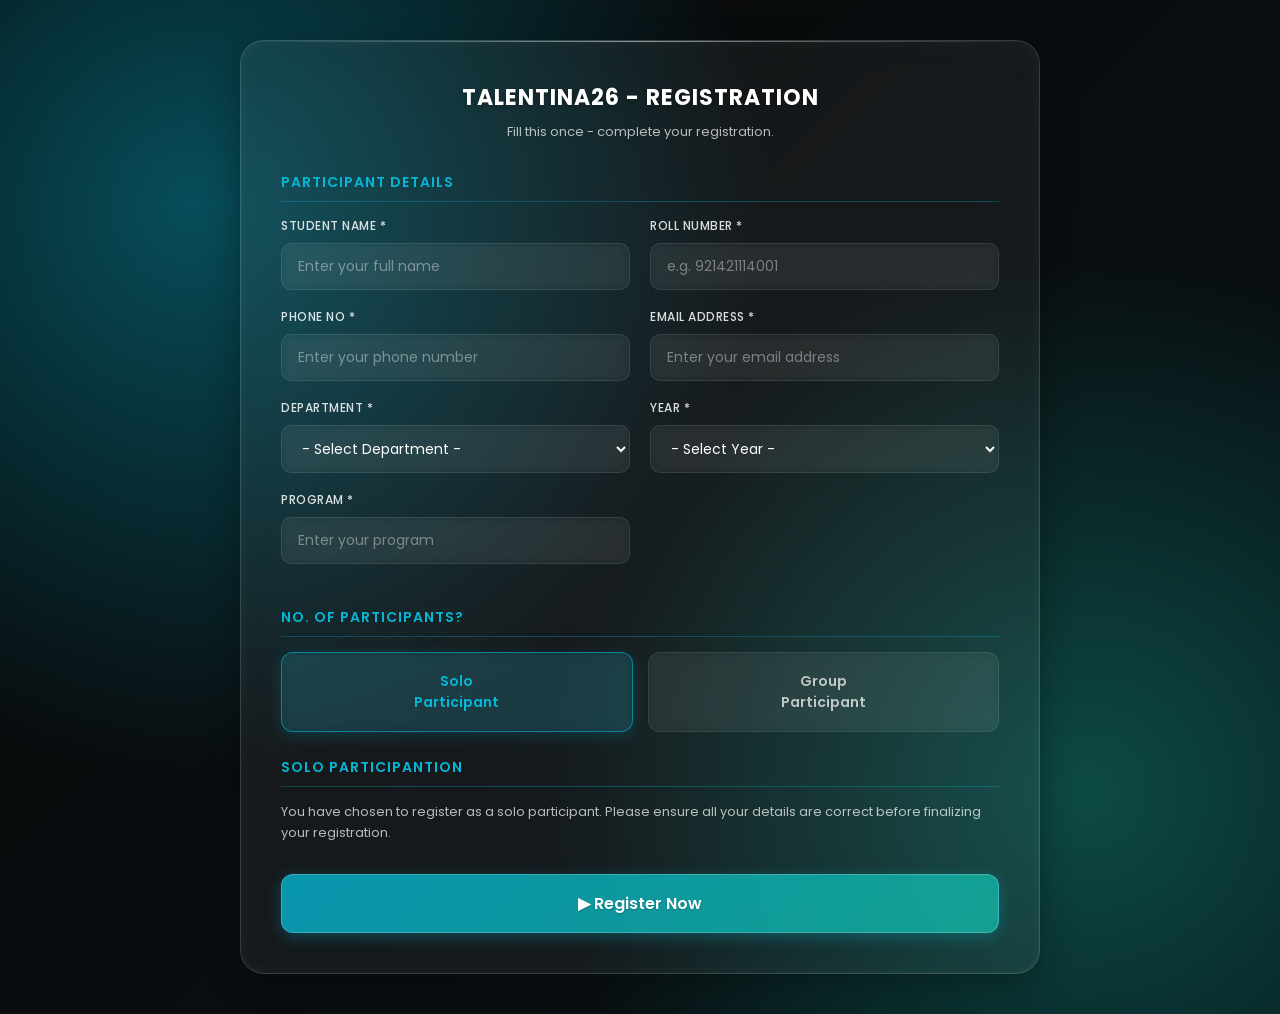
<file: form.html>
<!DOCTYPE html>
<html lang="en">

<head>
    <meta charset="UTF-8">
    <meta name="viewport" content="width=device-width, initial-scale=1.0">
    <title>Register form</title>

    <link rel="preconnect" href="https://fonts.googleapis.com">
    <link rel="preconnect" href="https://fonts.gstatic.com" crossorigin>
    <link
        href="https://fonts.googleapis.com/css2?family=Poppins:ital,wght@0,100;0,200;0,300;0,400;0,500;0,600;0,700;0,800;0,900;1,100;1,200;1,300;1,400;1,500;1,600;1,700;1,800;1,900&display=swap"
        rel="stylesheet">
    <link rel="stylesheet" href="form.css">
</head>

<body>

    

    <div class="form-wrapper glass-card">
        <div class="form-header">
            <h2>TALENTINA26 - REGISTRATION</h2>
            <p>Fill this once - complete your registration.</p>
        </div>

        <form id="registrationForm">
            <div class="section-title">Participant Details</div>

            <div class="flex-row">
                <div class="input-group">
                    <label>Student Name *</label>
                    <input type="text" placeholder="Enter your full name" pattern="^[a-zA-Z\s]+$" required>
                </div>
                <div class="input-group">
                    <label>Roll Number *</label>
                    <input type="text" placeholder="e.g. 921421114001" pattern="\d+" required>
                </div>
            </div>

            <div class="flex-row">
                <div class="input-group">
                    <label>Phone NO *</label>
                    <input type="tel" placeholder="Enter your phone number" pattern="\d{10}" required>
                </div>
                <div class="input-group">
                    <label>Email Address *</label>
                    <input type="email" placeholder="Enter your email address" required>
                </div>
            </div>

            <div class="flex-row">
                <div class="input-group">
                    <label>Department *</label>
                    <select required>
                        <option value="">- Select Department -</option>
                        <option value="BTECH(IT)">B.Tech (IT)</option>
                        <option value="BTECH(CES)">B.Tech (CES)</option>
                        <option value="BTECH(AI&DS)">B.Tech (AI&DS)</option>
                        <option value="BE(EEE)">B.E (EEE)</option>
                        <option value="BE(MECH)">B.E (MECH)</option>
                        <option value="BE(CIVIL)">B.E (CIVIL)</option>
                        <option value="BCOM">B.COM</option>
                        <option value="BBA">B.B.A</option>
                        <option value="BA">B.A</option>
                        <option value="BSC">B.Sc</option>
                        <option value="MA">M.A</option>
                        <option value="MBA">M.B.A</option>
                        <option value="MSC">M.Sc</option>
                    </select>
                </div>
                <div class="input-group">
                    <label>Year *</label>
                    <select required>
                        <option value="">- Select Year -</option>
                        <option value="1">I</option>
                        <option value="2">II</option>
                        <option value="3">III</option>
                        <option value="4">IV</option>
                    </select>
                </div>
            </div>

            <div class="flex-row">
                <div class="input-group" style="flex: 1; max-width: calc(50% - 10px);">
                    <label>Program *</label>
                    <input type="text" placeholder="Enter your program" required>
                </div>
            </div>
            <div class="section-title">No. of Participants?</div>

            <div class="registration-type">
                <div class="type-card active" id="soloBtn">
                    Solo<br>Participant
                </div>
                <div class="type-card" id="groupBtn">
                    Group<br>Participant
                </div>
            </div>

            <div id="soloDetails">
                <div class="section-title">SOLO PARTICIPANTION</div>
                <p>You have chosen to register as a solo participant. Please ensure all your details are correct before
                    finalizing your registration.</p>
            </div>

            <div id="groupDetails" class="hidden">
                <div class="section-title">GROUP PARTICIPANTIONS</div>
                <p>You have chosen to register as a group participant. Please fill in the details of the other
                    participant(s) below.</p>
                <div class="input-group">
                    <label>No. of Members *</label>
                    <input type="number" id="numMembers" placeholder="Enter number of members" min="1" required>
                </div>

                <div id="membersContainer"></div>
            </div>

            <button type="submit" class="submit-btn" id="submitBtn">▶ Register Now</button>
        </form>
    </div>

    

    <script src="form.js"></script>
</body>

</html>
</file>
<file: form.css>
* {
	margin: 0;
	padding: 0;
	box-sizing: border-box;
}

body {
	background-color: #050505;
	background-image:
		radial-gradient(circle at 15% 20%, rgba(6, 182, 212, 0.40) 0%, rgba(6, 182, 212, 0) 42%),
		radial-gradient(circle at 85% 78%, rgba(20, 184, 166, 0.35) 0%, rgba(20, 184, 166, 0) 40%),
		linear-gradient(135deg, #050505 0%, #0a0d0f 45%, #071014 100%);
	color: #ffffff;
	font-family: 'Poppins', sans-serif;
	display: flex;
	justify-content: center;
	align-items: center;
	min-height: 100vh;
	padding: 40px 20px;
}



.form-wrapper.glass-card {
	width: 100%;
	max-width: 800px;
	height: auto;
	min-height: 360px;
	padding: 40px;
	background: rgba(255, 255, 255, 0.05);
	backdrop-filter: blur(15px);
	-webkit-backdrop-filter: blur(15px);
	border-radius: 24px;
	border: 1px solid rgba(255, 255, 255, 0.15);
	box-shadow:
		0 8px 32px rgba(0, 0, 0, 0.3),
		inset 0 0 16px rgba(255, 255, 255, 0.05);
	position: relative;
	overflow: hidden;
}

.form-wrapper.glass-card::before {
	content: '';
	position: absolute;
	top: 0;
	left: 0;
	right: 0;
	height: 1px;
	background: linear-gradient(90deg, transparent, rgba(255, 255, 255, 0.5), transparent);
}

.form-header {
	text-align: center;
	margin-bottom: 30px;
}

.form-header h2 {
	font-size: 22px;
	font-weight: 700;
	color: #ffffff;
	margin-bottom: 8px;
	letter-spacing: 1px;
	text-shadow: 0 2px 4px rgba(0, 0, 0, 0.3);
}

.form-header p {
	font-size: 13px;
	color: rgba(255, 255, 255, 0.7);
}

.section-title {
	font-size: 14px;
	font-weight: 600;
	color: #06b6d4;
	margin: 25px 0 15px 0;
	border-bottom: 1px solid rgba(6, 182, 212, 0.3);
	padding-bottom: 8px;
	text-transform: uppercase;
	letter-spacing: 1px;
}

.input-group {
	margin-bottom: 18px;
}

.input-group label {
	display: block;
	font-size: 12px;
	font-weight: 500;
	color: rgba(255, 255, 255, 0.85);
	margin-bottom: 8px;
	text-transform: uppercase;
	letter-spacing: 0.5px;
}

.input-group input,
.input-group select {
	width: 100%;
	padding: 12px 16px;
	border: 1px solid rgba(255, 255, 255, 0.1);
	border-radius: 10px;
	font-family: 'Poppins', sans-serif;
	font-size: 14px;
	color: #ffffff;
	background: rgba(255, 255, 255, 0.03);
	transition: all 0.3s ease;
	backdrop-filter: blur(5px);
	-webkit-backdrop-filter: blur(5px);
}

.input-group input::placeholder {
	color: rgba(255, 255, 255, 0.4);
}

.input-group select option {
	background-color: #0a0d0f;
	color: #ffffff;
}

.input-group input:focus,
.input-group select:focus {
	outline: none;
	border-color: rgba(6, 182, 212, 0.5);
	background: rgba(255, 255, 255, 0.08);
	box-shadow: 0 0 15px rgba(6, 182, 212, 0.2);
}

.registration-type {
	display: flex;
	gap: 15px;
	margin-bottom: 25px;
}

.type-card {
	flex: 1;
	text-align: center;
	padding: 18px 10px;
	border: 1px solid rgba(255, 255, 255, 0.1);
	border-radius: 12px;
	background: rgba(255, 255, 255, 0.03);
	cursor: pointer;
	font-weight: 600;
	font-size: 14px;
	color: rgba(255, 255, 255, 0.7);
	transition: all 0.3s ease;
	backdrop-filter: blur(5px);
	-webkit-backdrop-filter: blur(5px);
}

.type-card:hover {
	border-color: rgba(255, 255, 255, 0.3);
	background: rgba(255, 255, 255, 0.08);
}

.type-card.active {
	border-color: rgba(6, 182, 212, 0.6);
	background: rgba(6, 182, 212, 0.15);
	color: #06b6d4;
	box-shadow: 0 4px 15px rgba(6, 182, 212, 0.2);
}

.hidden {
	display: none;
}

#soloDetails p,
#groupDetails p {
	font-size: 13px;
	color: rgba(255, 255, 255, 0.7);
	line-height: 1.6;
	margin-bottom: 20px;
}

.team-member {
	flex: 1;
	min-width: calc(50% - 20px);
	background: rgba(255, 255, 255, 0.02);
	padding: 20px;
	border-radius: 12px;
	border: 1px dashed rgba(255, 255, 255, 0.2);
	margin-bottom: 0;
}

.team-member h4 {
	color: #14b8a6;
	margin-bottom: 15px;
	font-size: 14px;
	font-weight: 600;
}

.submit-btn {
	width: 100%;
	background: linear-gradient(135deg, rgba(6, 182, 212, 0.8), rgba(20, 184, 166, 0.8));
	color: #ffffff;
	font-family: 'Poppins', sans-serif;
	font-size: 16px;
	font-weight: 600;
	padding: 16px;
	margin-top: 10px;
	border: 1px solid rgba(255, 255, 255, 0.2);
	border-radius: 12px;
	cursor: pointer;
	transition: all 0.3s ease;
	box-shadow: 0 4px 15px rgba(6, 182, 212, 0.3);
	text-shadow: 0 1px 2px rgba(0, 0, 0, 0.2);
}

.submit-btn:hover {
	background: linear-gradient(135deg, rgba(6, 182, 212, 1), rgba(20, 184, 166, 1));
	box-shadow: 0 6px 20px rgba(6, 182, 212, 0.4);
	transform: translateY(-2px);
}

.submit-btn:active {
	transform: translateY(0);
}

::-webkit-scrollbar {
	width: 8px;
}

::-webkit-scrollbar-track {
	background: rgba(0, 0, 0, 0.2);
}

::-webkit-scrollbar-thumb {
	background: rgba(6, 182, 212, 0.5);
	border-radius: 4px;
}

::-webkit-scrollbar-thumb:hover {
	background: rgba(6, 182, 212, 0.8);
}

.flex-row {
	display: flex;
	flex-wrap: wrap;
	gap: 20px;
	margin-bottom: 0;
}

.flex-row>.input-group {
	flex: 1;
	min-width: calc(50% - 20px);
}

#membersContainer {
	display: flex;
	flex-wrap: wrap;
	gap: 20px;
}



@media screen and (max-width: 600px) {
	.flex-row {
		display: block;
	}

	.flex-row>.input-group {
		min-width: 100%;
	}

	#membersContainer {
		display: block;
	}

	.team-member {
		min-width: 100%;
		margin-bottom: 20px;
	}

	.registration-type {
		flex-direction: column;
	}
}
</file>
